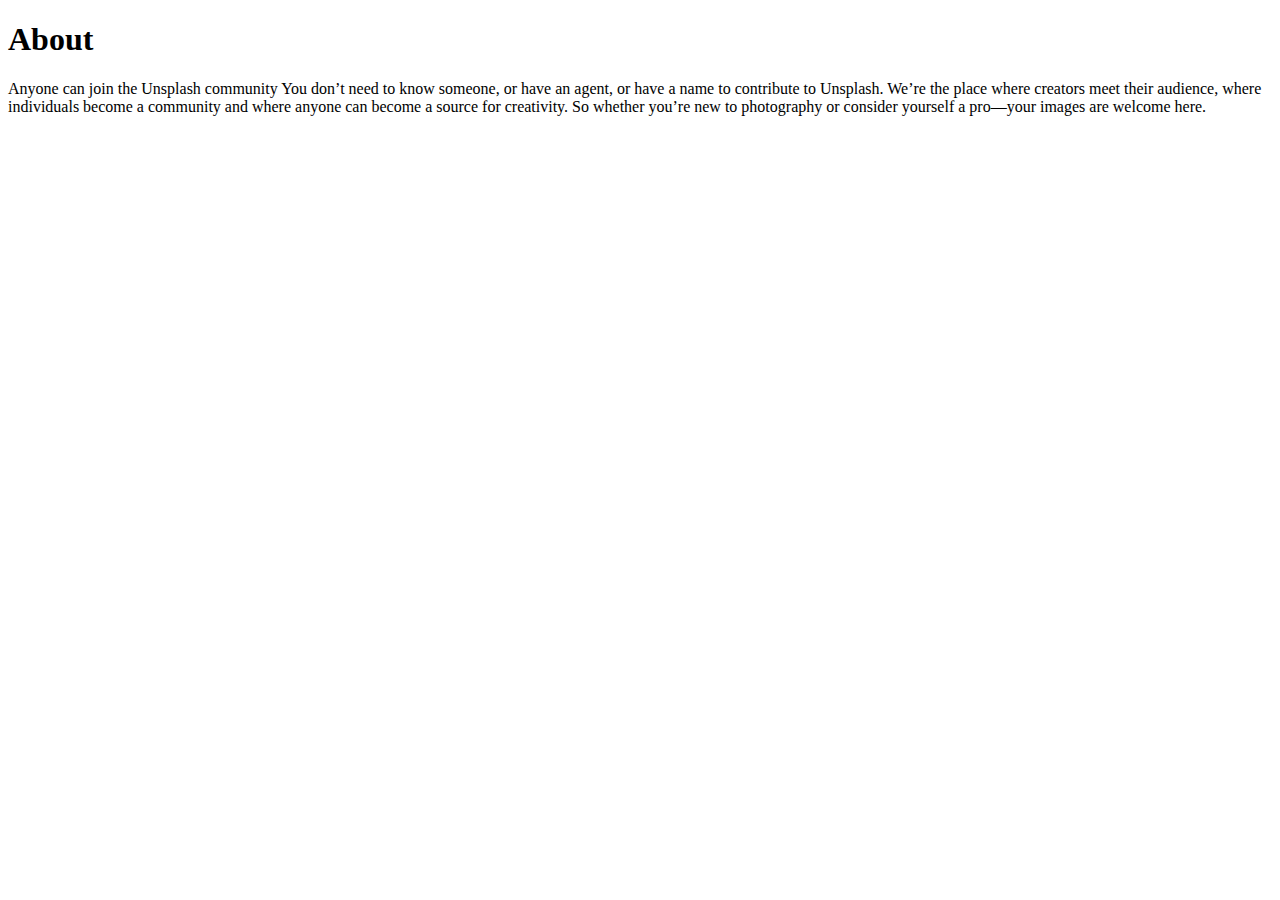
<file: about.html>
<!DOCTYPE html>
<html lang="en">
<head>
    <meta charset="UTF-8">
    <meta name="viewport" content="width=device-width, initial-scale=1.0">
    <title>Document</title>
</head>
<body>
    <h1>About</h1>
    <p>Anyone can join the Unsplash community
        You don’t need to know someone, or have an agent, or have a name to contribute to Unsplash.
         We’re the place where creators meet their audience, where individuals become a community and where anyone can become a source for creativity.
         So whether you’re new to photography or consider yourself a pro—your images are welcome here.</p>
         

</body>
</html>
</file>
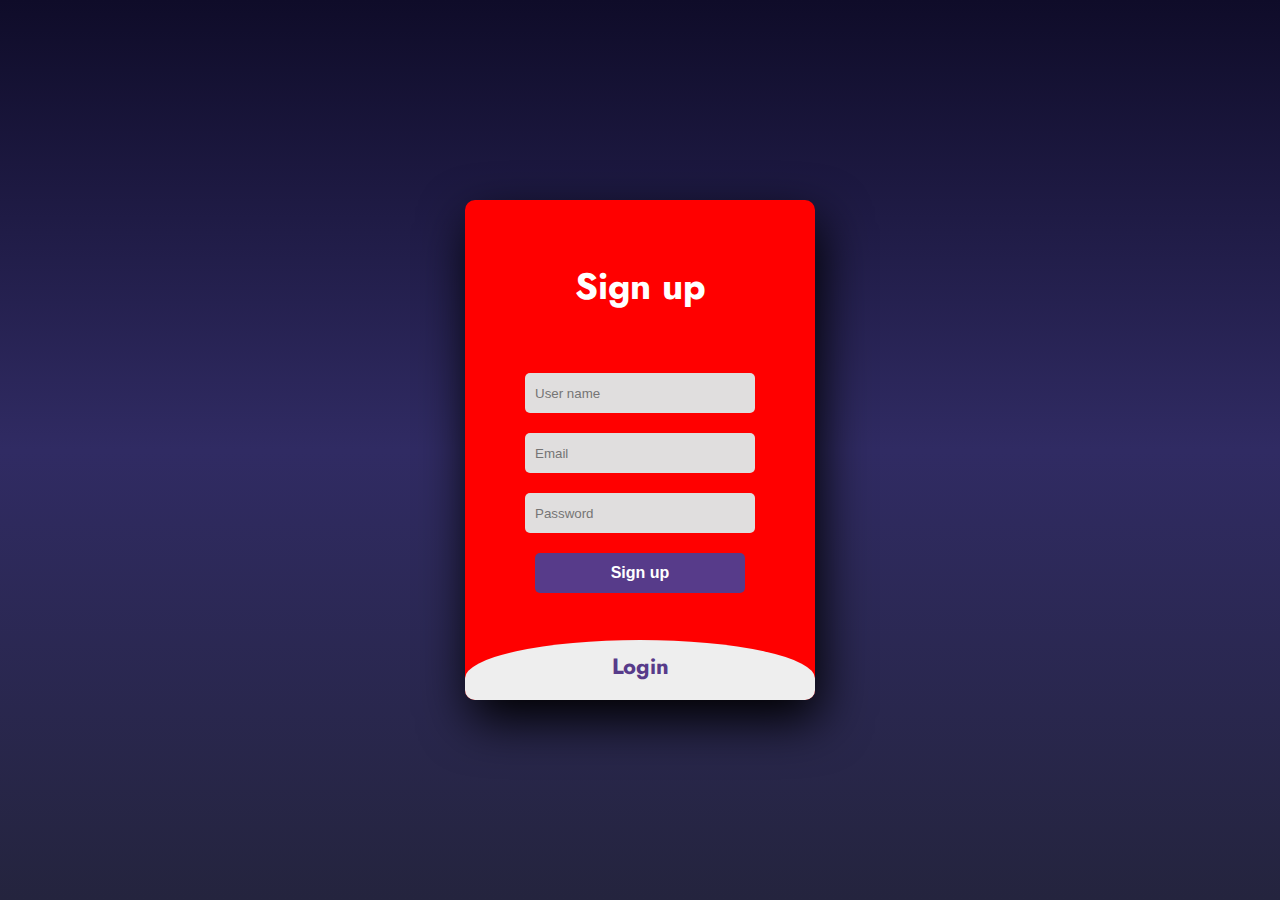
<file: login.html>
<!DOCTYPE html>
<html>
<head>
	<title>Login ang Register</title>
	<link rel="stylesheet" type="text/css" href="login.css">
<link href="https://fonts.googleapis.com/css2?family=Jost:wght@500&display=swap" rel="stylesheet">
</head>
<body>
	<div class="main">  	
		<input type="checkbox" id="chk" aria-hidden="true">

			<div class="signup">
				<form>
					<label for="chk" aria-hidden="true">Sign up</label>
					<input type="text" name="txt" placeholder="User name" required="">
					<input type="email" name="email" placeholder="Email" required="">
					<input type="password" name="pswd" placeholder="Password" required="">
					<button>Sign up</button>
				</form>
			</div>

			<div class="login">
				<form>
					<label for="chk" aria-hidden="true">Login</label>
					<input type="email" name="email" placeholder="Email" required="">
					<input type="password" name="pswd" placeholder="Password" required="">
					<button>Login</button>
				</form>
			</div>
	</div>
</body>
</html>
</file>
<file: login.css>
body{
	margin: 0;
	padding: 0;
	display: flex;
	justify-content: center;
	align-items: center;
	min-height: 100vh;
	font-family: 'Jost', sans-serif;
	background: linear-gradient(to bottom, #0f0c29, #302b63, #24243e);
}
.main{
	width: 350px;
	height: 500px;
	background: red;
	overflow: hidden;
	border-radius: 10px;
	box-shadow: 5px 20px 50px #000;
}
#chk{
	display: none;
}
.signup{
	position: relative;
	width:100%;
	height: 100%;
}
label{
	color: #fff;
	font-size: 2.3em;
	justify-content: center;
	display: flex;
	margin: 60px;
	font-weight: bold;
	cursor: pointer;
	transition: .5s ease-in-out;
}
input{
	width: 60%;
	height: 20px;
	background: #e0dede;
	justify-content: center;
	display: flex;
	margin: 20px auto;
	padding: 10px;
	border: none;
	outline: none;
	border-radius: 5px;
}
button{
	width: 60%;
	height: 40px;
	margin: 10px auto;
	justify-content: center;
	display: block;
	color: #fff;
	background: #573b8a;
	font-size: 1em;
	font-weight: bold;
	margin-top: 20px;
	outline: none;
	border: none;
	border-radius: 5px;
	transition: .2s ease-in;
	cursor: pointer;
}
button:hover{
	background: #6d44b8;
}
.login{
	height: 460px;
	background: #eee;
	border-radius: 60% / 10%;
	transform: translateY(-180px);
	transition: .8s ease-in-out;
}
.login label{
	color: #573b8a;
	transform: scale(.6);
}

#chk:checked ~ .login{
	transform: translateY(-500px);
}
#chk:checked ~ .login label{
	transform: scale(1);	
}
#chk:checked ~ .signup label{
	transform: scale(.6);
}
</file>
